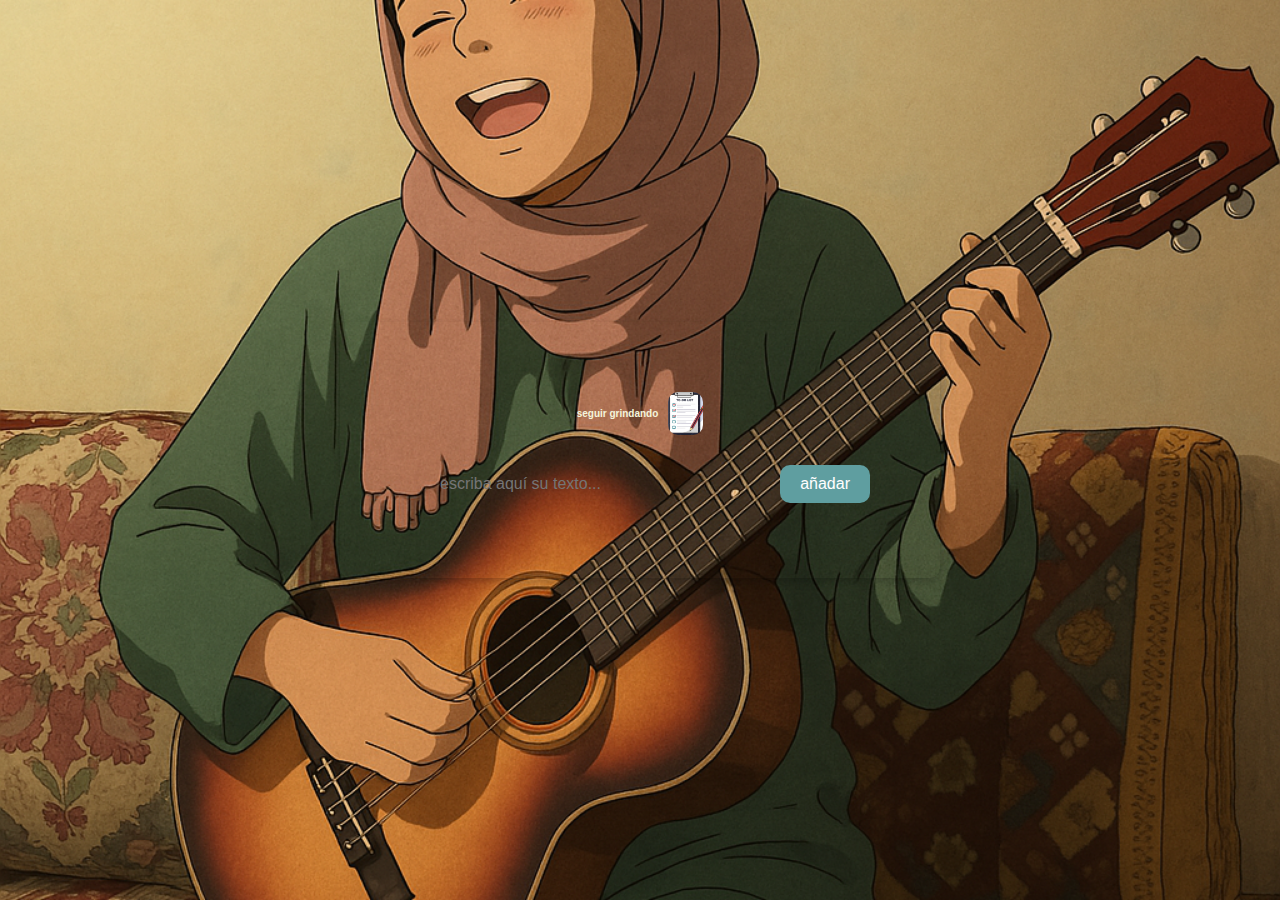
<file: 1-To-do-list/index.html>
<!DOCTYPE html>
<html lang="en">
<head>
    <meta charset="UTF-8">
    <meta name="viewport" content="width=device-width, initial-scale=1.0">
    <title>⏰TO-DO-LIST⏰</title>
    <link rel ="stylesheet" href="style.css">
</head>
<body>
    <div class="container">
        <div class="to-do">
            <h2>seguir grindando<img src="images/image-4.png"></h2>
            <div class="row">
                <input type="text" id="input-box" placeholder="escriba aquí su texto...">
                <button onclick="addTask()">añadar</button>
            </div>
            <ul id="list-container">
             <!--   <li class="checked">TAREA0</li>
                <li class="unchecked">TAREA1</li> -->
            </ul>
        </div>

    </div>
    <script src="script.js"></script>
</body>
</html>
</file>
<file: 1-To-do-list/style.css>
*{

    margin: 0;
    padding: 0;
    box-sizing:border-box;
    font-family:Arial, Helvetica, sans-serif;
}
body {
    margin: 0;
    padding: 0;
    height: 100vh;
    background: url('images/ChatGPT\ Image\ Apr\ 1\,\ 2025\,\ 12_22_01\ AM.png') no-repeat center center/cover;
    position: relative;
   
}
.container{
    width:100%;
    min-height :100vh;
    background-size: contain;
    padding:10;
    display: flex; /* ADD THIS */
    justify-content: center; /* ADD THIS */
    align-items: center; /* ADD THIS */

} 
.to-do{
    width:100%;
    max-width:600px;
    background-color:transparent;
     border-radius: 10px;
    box-shadow: 0 4px 8px rgba(0, 0, 0, 0.2); /* optional shadow */
    padding:70px 70px 50px;
    text-align: center;
}
.to-do h2{
    color:beige;
    display:flex;
    align-items:center;
    font-size: 10px;
    font-family:'Segoe UI', Tahoma, Geneva, Verdana, sans-serif;
    justify-content: center; /* center title + image */
    margin-bottom: 30px; /* spacing below title */
}
.to-do h2 img{
    width: 35px;
    margin-left:10px;
    border-radius: 10px;

}
.to-do:hover{
    box-shadow: 1px 2px 2px 3px rgb(61, 3, 3);
}
.row{
    display: flex;
    justify-content: space-between;
    align-items: center;
    border-radius:10px;
    padding-left:20px;
    margin-bottom:25px;
}
input{
    flex:1;
    border: none;
    outline:none;
    font-weight: 10px;
}

.row input {
    flex: 1;
    padding: 10px;
    margin-right: 10px; /* Add space between input and button */
    border: none;
    outline: none;
    border-radius: 10px;
    font-size: 16px;
    background-color: transparent ;
    ;
  }
  
  .row button {
    padding: 10px 20px;
    font-size: 16px;
    background-color: #5f9ea0 ;
    color: white;
    border: none;
    outline: none;
    cursor: pointer;
    border-radius: 10px;
  }
  button:hover{
    background-color:#5f9ea0 ;
    font-size: 17px;
    padding:12px 8px 12px 50px;
    cursor:pointer;
  }

  ul li{
    position:relative;
  }
  ul li::before{
    content:'';
    position: absolute;
    height: 28px;
    width: 28px;
    border-radius:50%;
    background: url(images/Screenshot_27-4-2025_194236_www.bing.com.jpeg);
    background-size: cover;
    background-position: center;
    top:8px;
    left:16px;
  }
</file>
